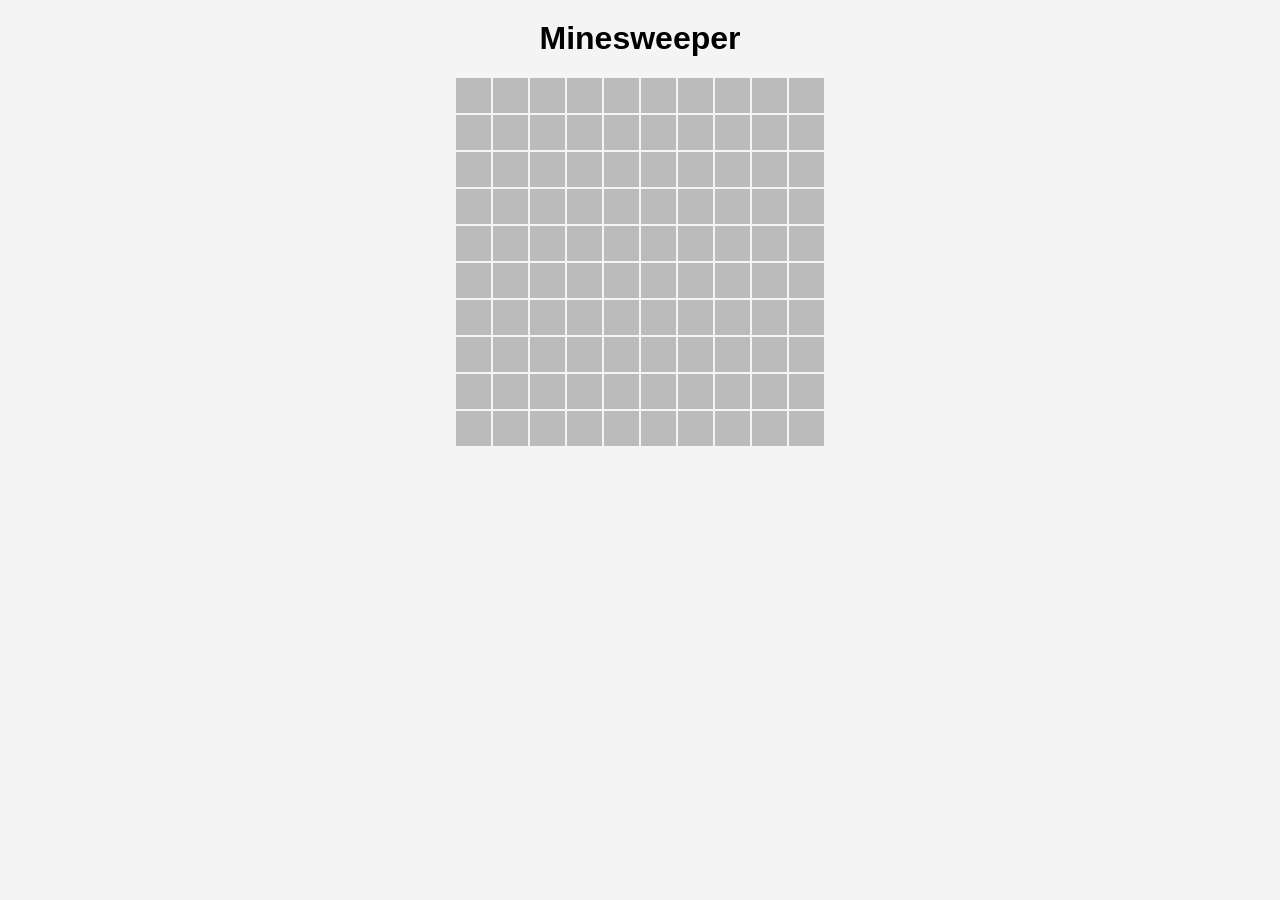
<file: Minesweeper v1.1 (Alpha Version)/index.html>
<!doctype html>
<html>
  <head>
    <meta charset="UTF-8" />
    <title>Minesweeper Alpha</title>
    <link rel="stylesheet" href="style.css" />
  </head>

  <body>
    <h1>Minesweeper</h1>
    <div id="board"></div>
    <div id="status"></div>
    <script src="script.js"></script>
  </body>

</html>
</file>
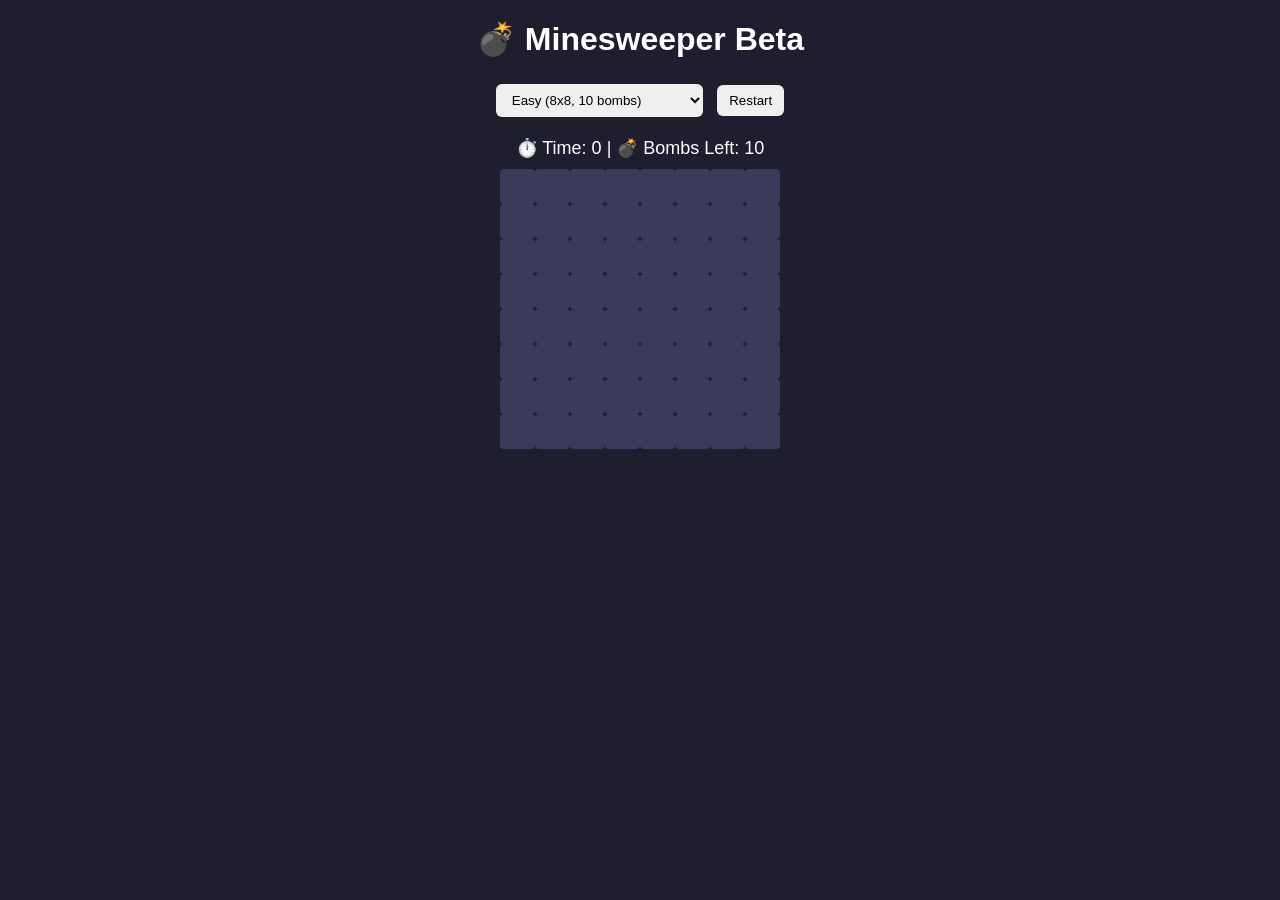
<file: Minesweeper v1.2 (Beta Version)/index.html>
<!DOCTYPE html>
<html>
<head>
<meta charset="UTF-8">
<title>Minesweeper Beta</title>
<link rel="stylesheet" href="style.css">
</head>
<body>

<h1>💣 Minesweeper Beta</h1>

<div class="controls">
  <select id="level">
    <option value="easy">Easy (8x8, 10 bombs)</option>
    <option value="medium">Medium (12x12, 25 bombs)</option>
    <option value="hard">Hard (16x16, 50 bombs)</option>
  </select>
  <button onclick="startGame()">Restart</button>
</div>

<div class="info">
  ⏱️ Time: <span id="timer">0</span> |
  💣 Bombs Left: <span id="bombCount">0</span>
</div>

<div id="board"></div>
<div id="statusMessage" style="margin-top:10px;font-size:20px;font-weight:bold;"></div>

<script src="script.js"></script>

</body>
</html>
</file>
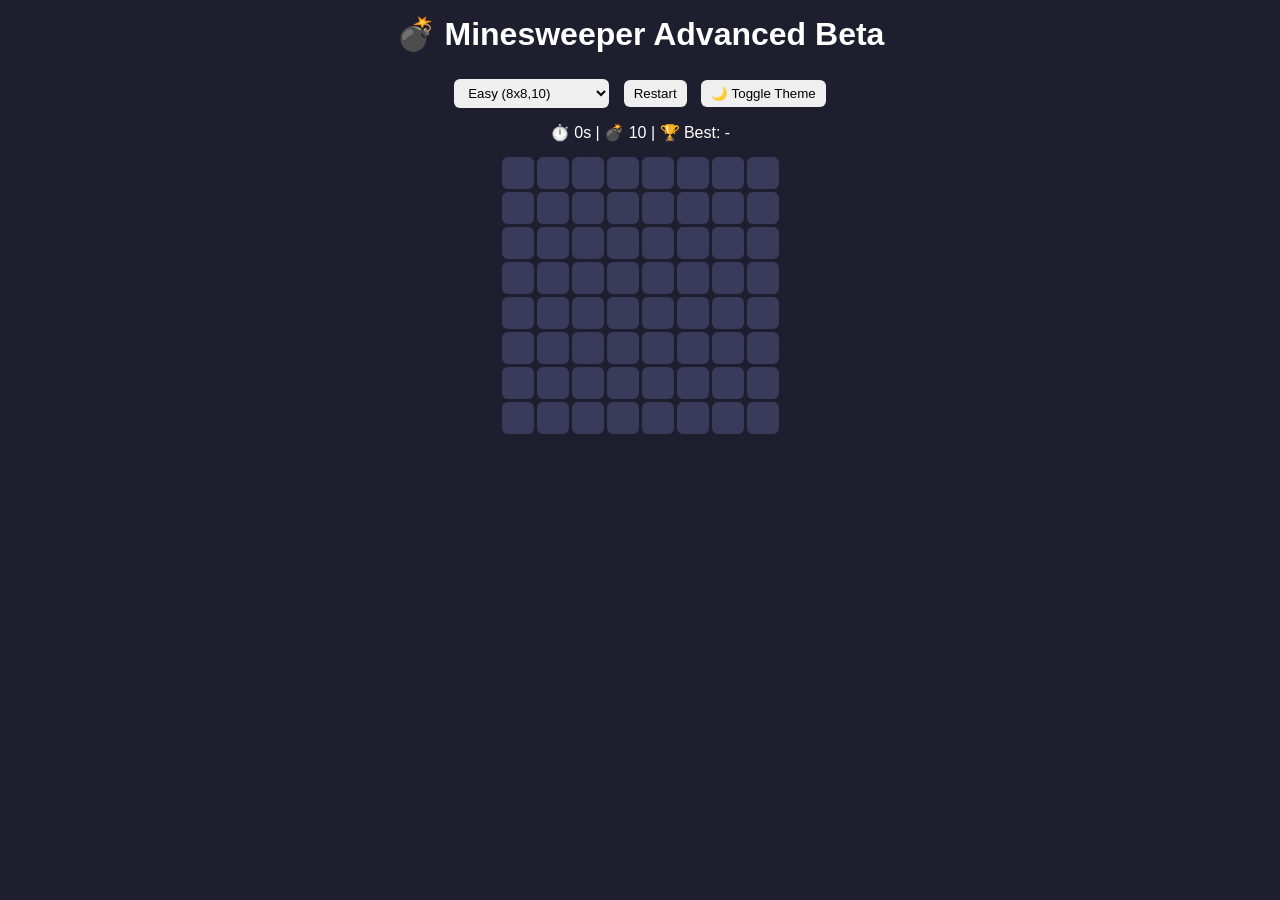
<file: Minesweeper v1.3 (Advance Beta Version)/index.html>
<!doctype html>
<html>
  <head>
    <meta charset="UTF-8" />
    <title>Minesweeper Super Advanced</title>
    <link rel="stylesheet" href="style.css" />
  </head>
  <body>
    <h1>💣 Minesweeper Advanced Beta</h1>

    <div class="controls">
      <select id="level">
        <option value="easy">Easy (8x8,10)</option>
        <option value="medium">Medium (12x12,25)</option>
        <option value="hard">Hard (16x16,50)</option>
      </select>
      <button onclick="startGame()">Restart</button>
      <button onclick="toggleTheme()">🌙 Toggle Theme</button>
    </div>

    <div class="info">
      ⏱️ <span id="timer">0</span>s | 💣 <span id="bombsLeft">0</span> | 🏆
      Best: <span id="bestScore">-</span>
    </div>

    <div id="board"></div>
    <div id="statusMessage" style="margin-top:10px;font-size:22px;font-weight:bold;"></div>

    <script src="script.js"></script>
  </body>
</html>
</file>
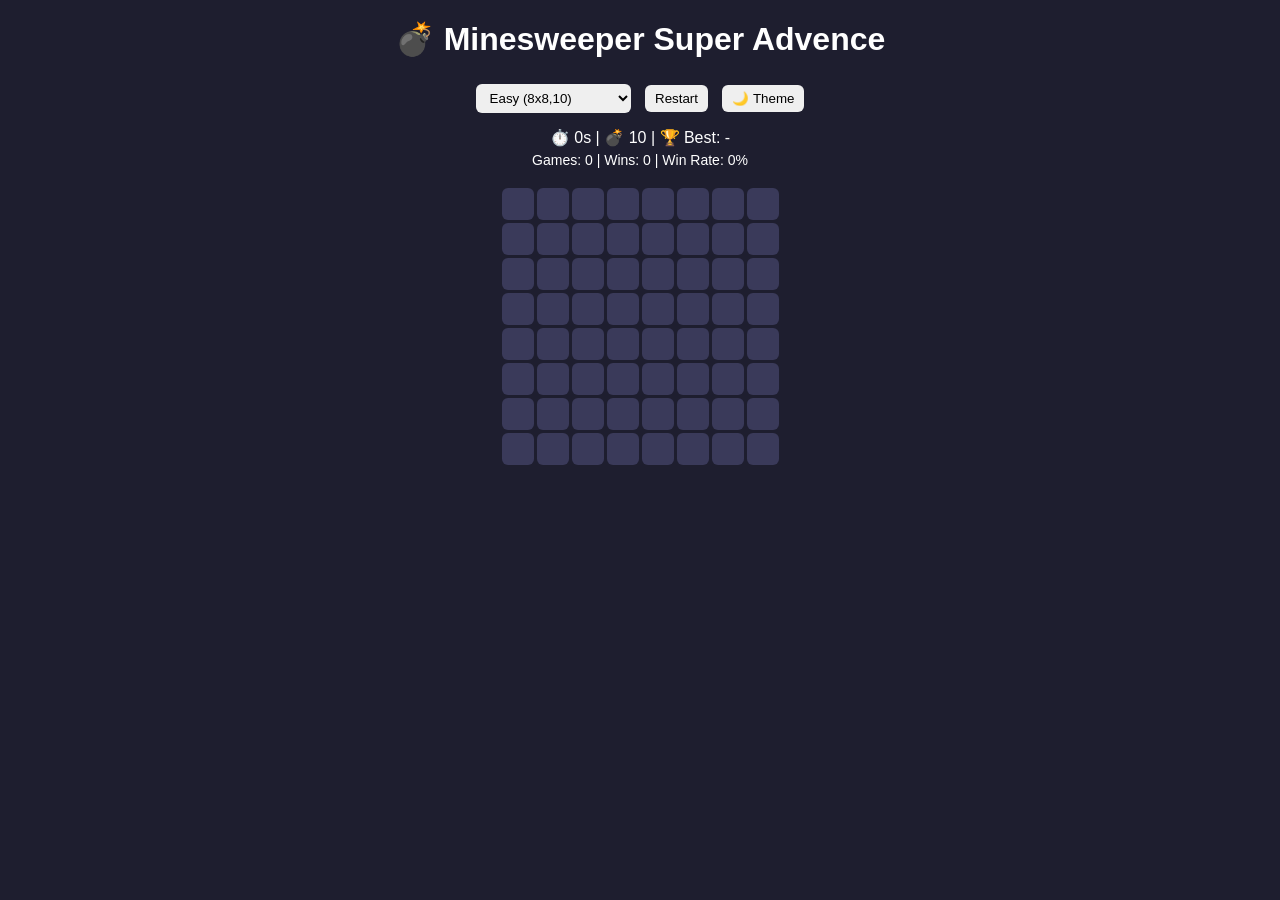
<file: Minesweeper v1.4 (Super Advance Beta Version)/index.html>
<!doctype html>
<html>
<head>
<meta charset="UTF-8">
<title>Minesweeper Super Advence</title>
<link rel="stylesheet" href="style.css">
</head>

<body>

<h1>💣 Minesweeper Super Advence</h1>

<div class="controls">

<select id="level">
<option value="easy">Easy (8x8,10)</option>
<option value="medium">Medium (12x12,25)</option>
<option value="hard">Hard (16x16,50)</option>
</select>

<button onclick="startGame()">Restart</button>
<button onclick="toggleTheme()">🌙 Theme</button>

</div>

<div class="info">
⏱️ <span id="timer">0</span>s |
💣 <span id="bombsLeft">0</span> |
🏆 Best: <span id="bestScore">-</span>
</div>

<div class="stats">
Games: <span id="totalGames">0</span> |
Wins: <span id="totalWins">0</span> |
Win Rate: <span id="winRate">0%</span>
</div>

<div id="board"></div>

<div id="statusMessage"></div>

<script src="script.js"></script>

</body>
</html>
</file>
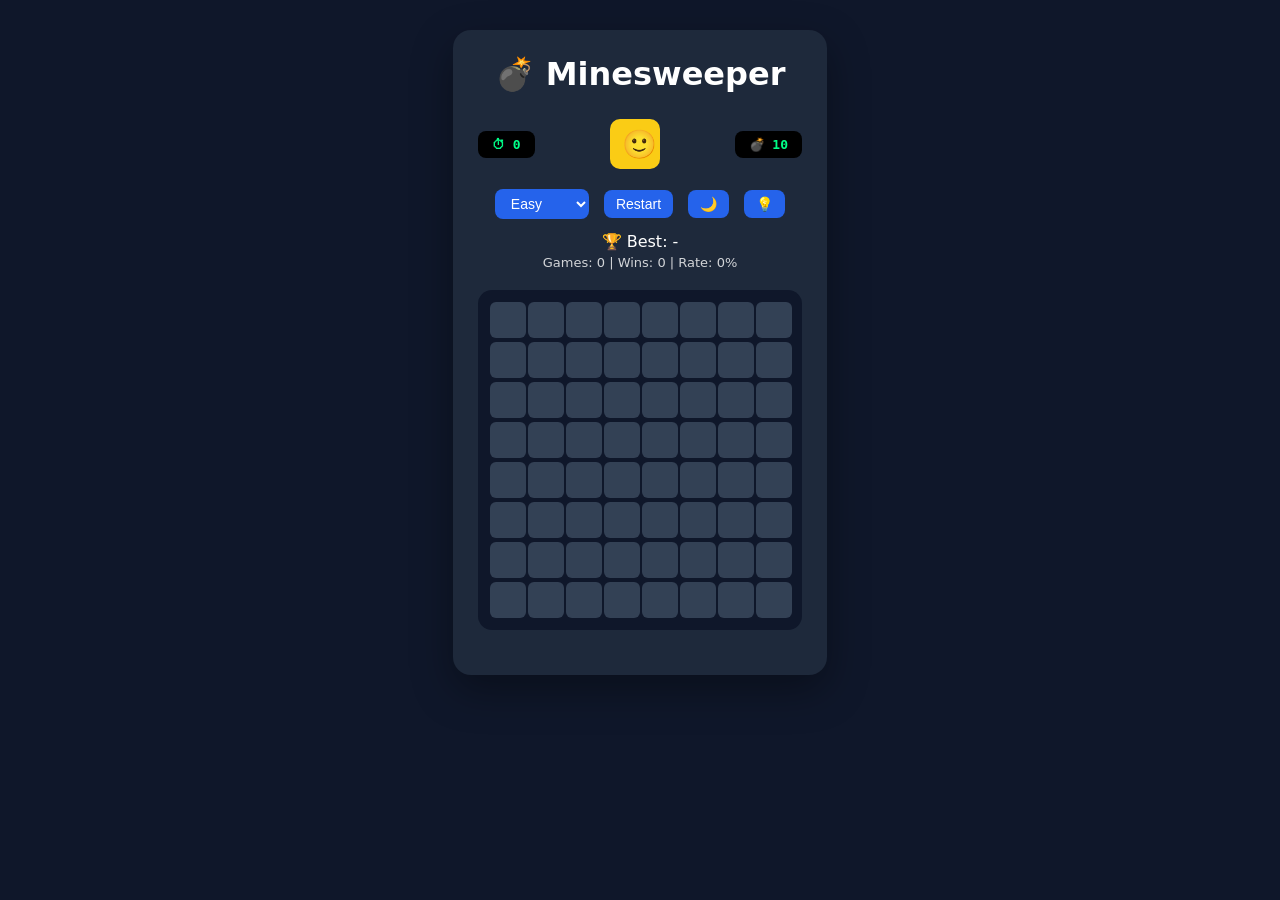
<file: Minesweeper v1.5 (Ultra Beta Version)/index.html>
<!doctype html>
<html>

<head>

<meta charset="UTF-8">
<meta name="viewport" content="width=device-width, initial-scale=1.0">

<title>Minesweeper Super Advance</title>

<link rel="stylesheet" href="style.css">

</head>

<body>

<div class="game">

<h1>💣 Minesweeper</h1>

<div class="topbar">

<div class="counter">
⏱ <span id="timer">0</span>
</div>

<button id="faceButton" onclick="startGame()">🙂</button>

<div class="counter">
💣 <span id="bombsLeft">0</span>
</div>

</div>

<div class="controls">

<select id="level">
<option value="easy">Easy</option>
<option value="medium">Medium</option>
<option value="hard">Hard</option>
</select>

<button onclick="startGame()">Restart</button>
<button onclick="toggleTheme()">🌙</button>
<button onclick="giveHint()">💡</button>

</div>

<div class="info">

🏆 Best: <span id="bestScore">-</span>

</div>

<div class="stats">

Games: <span id="totalGames">0</span> |
Wins: <span id="totalWins">0</span> |
Rate: <span id="winRate">0%</span>

</div>

<div id="board"></div>

<div id="statusMessage"></div>

</div>

<script src="script.js"></script>

</body>
</html>
</file>
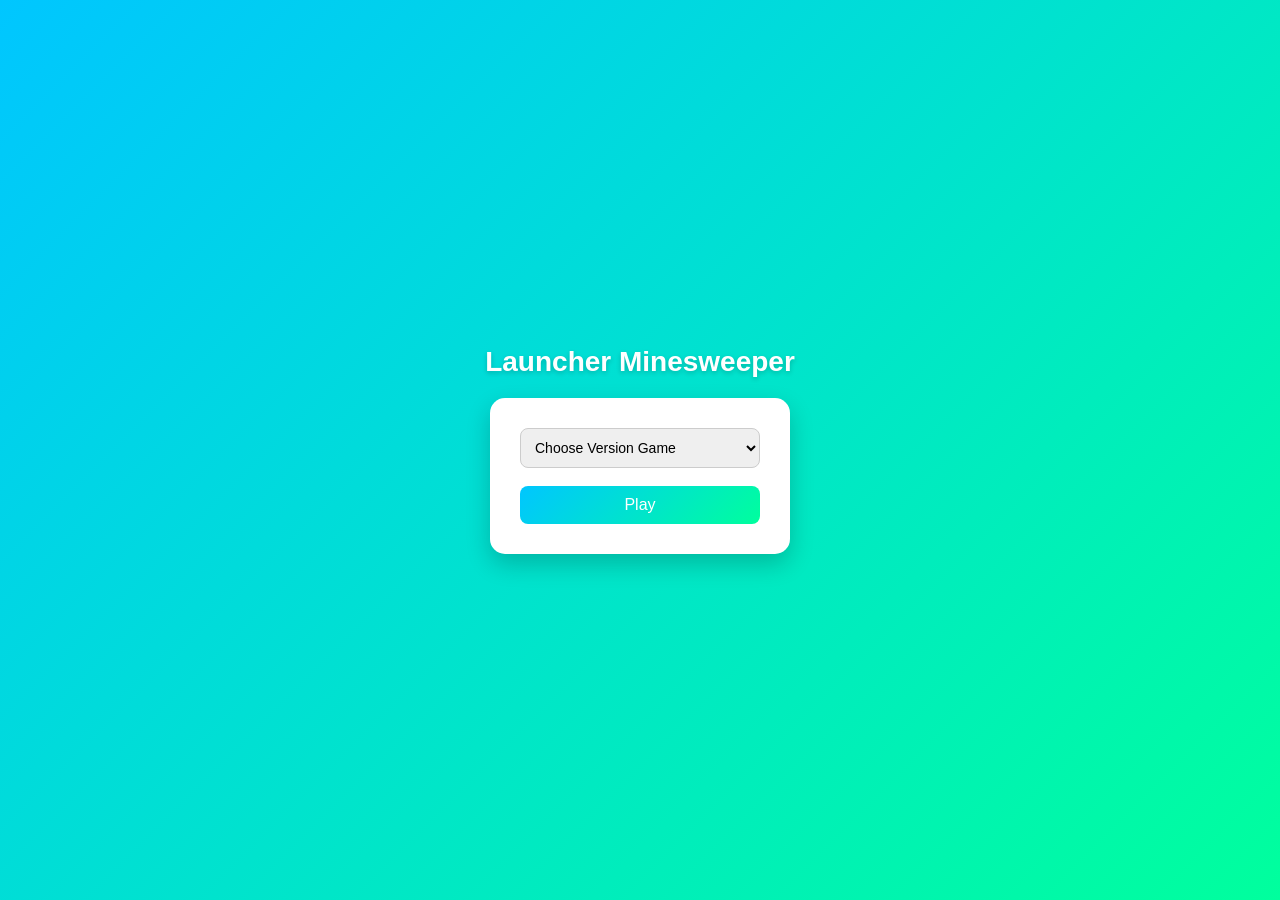
<file: launcher-minesweeper/main.html>
<!DOCTYPE html>
<html>

<head>
    <title>Launcher Minesweeper</title>
    <link rel="stylesheet" href="assets/css/style-main.css">
</head>

<body>

    <h2>Launcher Minesweeper</h2>
    <div class="parent">
        <div class="box">
            <form id="gameForm">
                <select id="versi">
                    <option value="">Choose Version Game</option>
                    <option value="pages/game-v1.1.html">Minesweeper v1.1</option>
                    <option value="pages/game-v1.2.html">Minesweeper v1.2</option>
                    <option value="pages/game-v1.3.html">Minesweeper v1.3</option>
                    <option value="pages/game-v1.4.html">Minesweeper v1.4</option>
                    <option value="pages/game-v1.5.html">Minesweeper v1.5</option>
                </select>

                <br><br>
                <button type="submit">Play</button>
            </form>
        </div>
    </div>

    <script src="assets/script/script-main.js"></script>
</body>

</html>
</file>
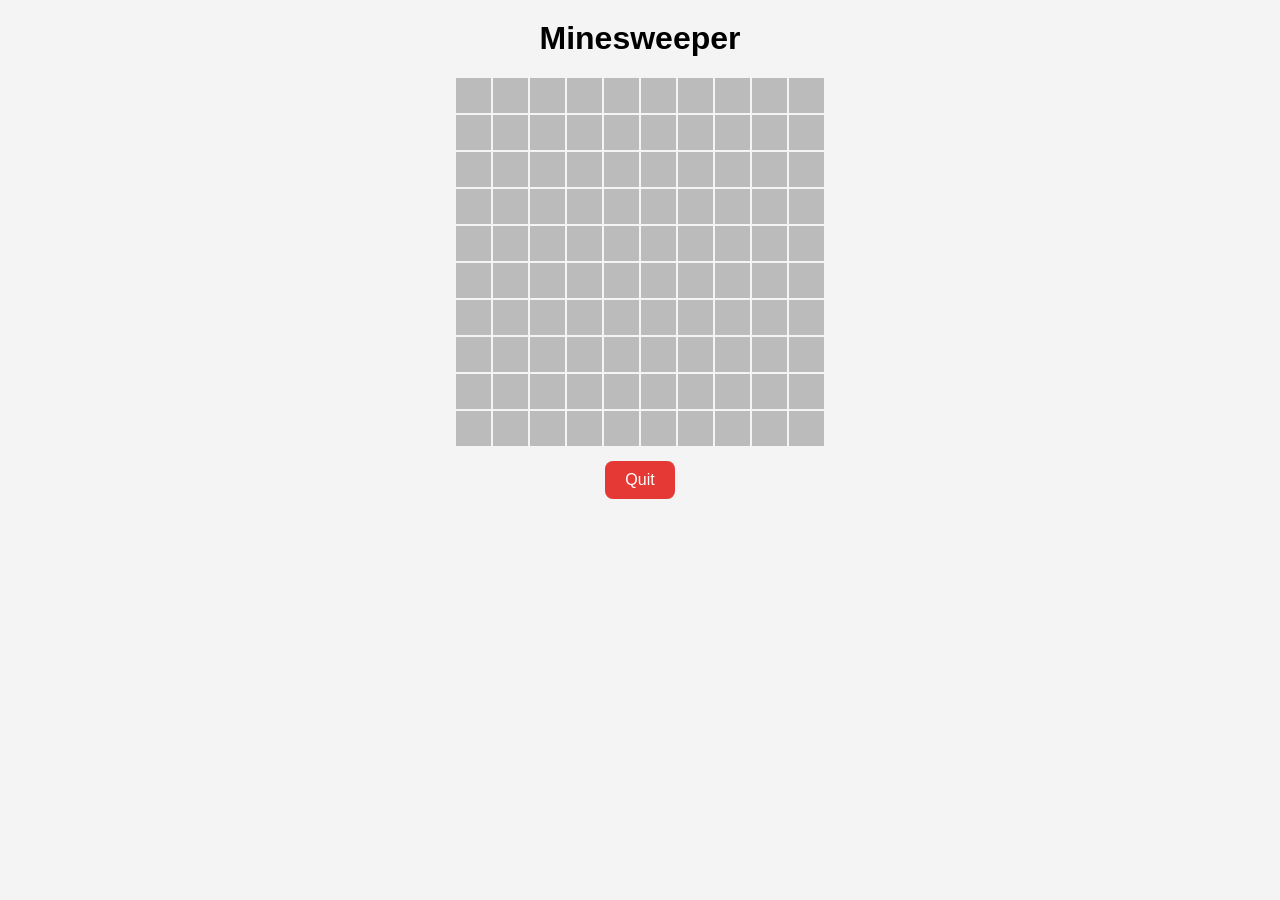
<file: launcher-minesweeper/pages/game-v1.1.html>
<!doctype html>
<html>
  <head>
    <meta charset="UTF-8" />
    <title>Minesweeper Alpha</title>
    <link rel="stylesheet" href="../assets/css/style-v1.1.css" />
  </head>

  <body>
    <h1>Minesweeper</h1>
    <div id="board"></div>
    <div id="status"></div>
    <script src="../assets/script/script-v1.1.js"></script>
  </body>
<button onclick="submitQuit()" class="btn-merah">Quit</button>
</html>
</file>
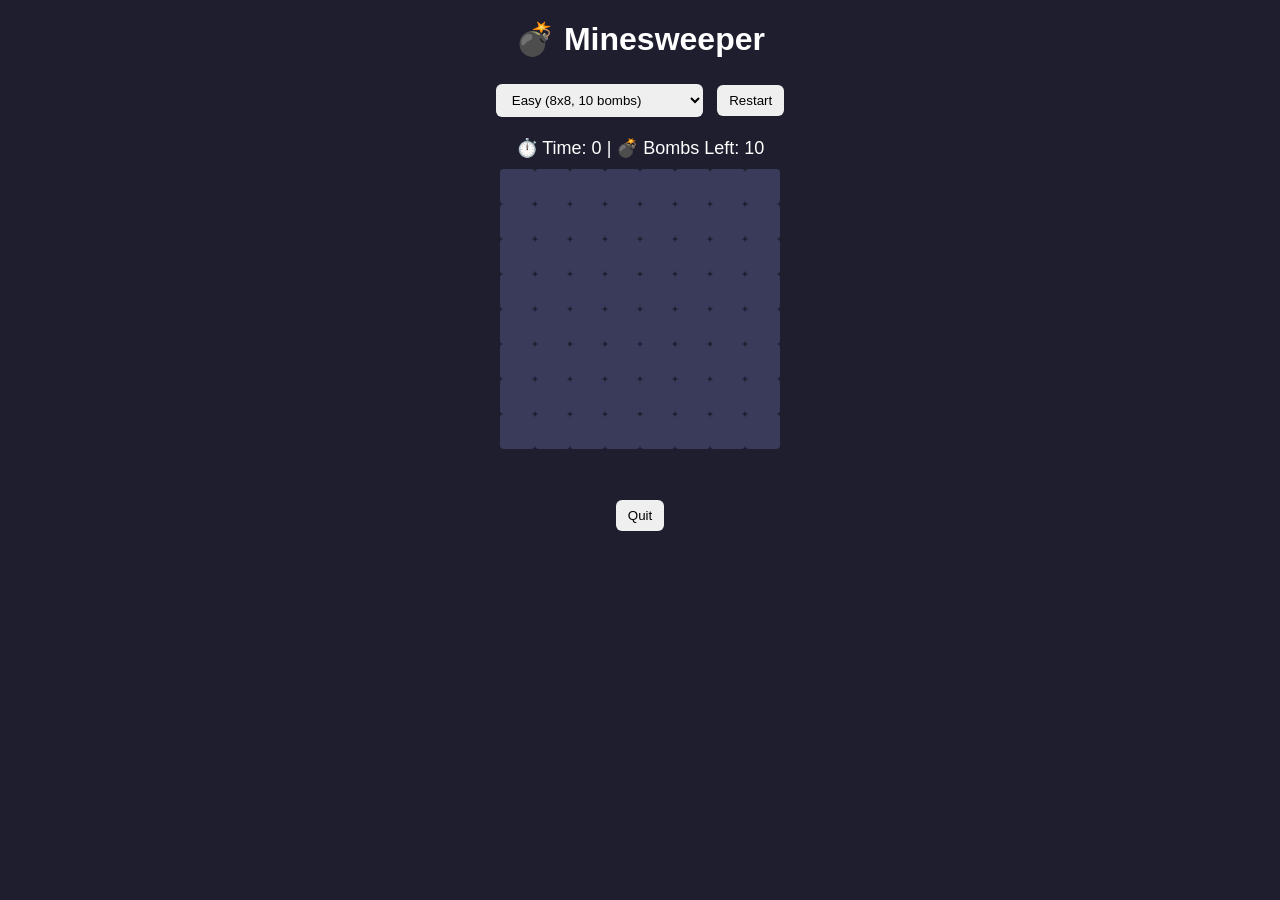
<file: launcher-minesweeper/pages/game-v1.2.html>
<!DOCTYPE html>
<html>
<head>
<meta charset="UTF-8">
<title>Minesweeper Beta</title>
<link rel="stylesheet" href="../assets/css/style-v1.2.css">
</head>
<body>

<h1>💣 Minesweeper</h1>

<div class="controls">
  <select id="level">
    <option value="easy">Easy (8x8, 10 bombs)</option>
    <option value="medium">Medium (12x12, 25 bombs)</option>
    <option value="hard">Hard (16x16, 50 bombs)</option>
  </select>
  <button onclick="startGame()">Restart</button>
</div>

<div class="info">
  ⏱️ Time: <span id="timer">0</span> |
  💣 Bombs Left: <span id="bombCount">0</span>
</div>

<div id="board"></div>
<div id="statusMessage" style="margin-top:10px;font-size:20px;font-weight:bold;"></div>
<br>
<br>
<button onclick="submitQuit()" class="btn-merah">Quit</button>
<script src="../assets/script/script-v1.2.js"></script>

</body>
</html>
</file>
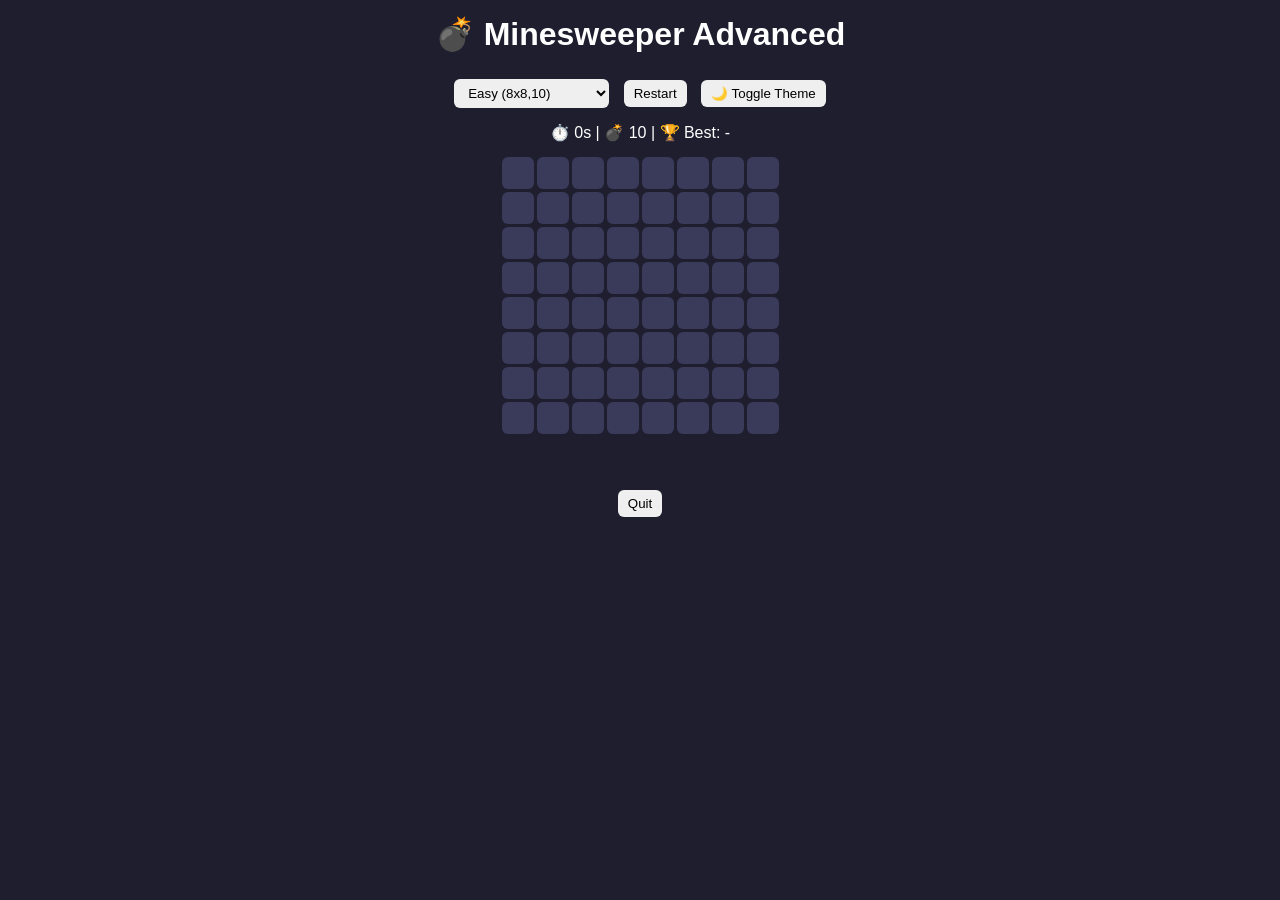
<file: launcher-minesweeper/pages/game-v1.3.html>
<!doctype html>
<html>
  <head>
    <meta charset="UTF-8" />
    <title>Minesweeper Advanced</title>
    <link rel="stylesheet" href="../assets/css/style-v1.3.css" />
  </head>
  <body>
    <h1>💣 Minesweeper Advanced</h1>

    <div class="controls">
      <select id="level">
        <option value="easy">Easy (8x8,10)</option>
        <option value="medium">Medium (12x12,25)</option>
        <option value="hard">Hard (16x16,50)</option>
      </select>
      <button onclick="startGame()">Restart</button>
      <button onclick="toggleTheme()">🌙 Toggle Theme</button>
    </div>

    <div class="info">
      ⏱️ <span id="timer">0</span>s | 💣 <span id="bombsLeft">0</span> | 🏆
      Best: <span id="bestScore">-</span>
    </div>

    <div id="board"></div>
    <div id="statusMessage" style="margin-top:10px;font-size:22px;font-weight:bold;"></div>
    <br><br>
    <button onclick="submitQuit()" class="btn-merah">Quit</button>
    <script src="../assets/script/script-v1.3.js"></script>
  </body>
</html>
</file>
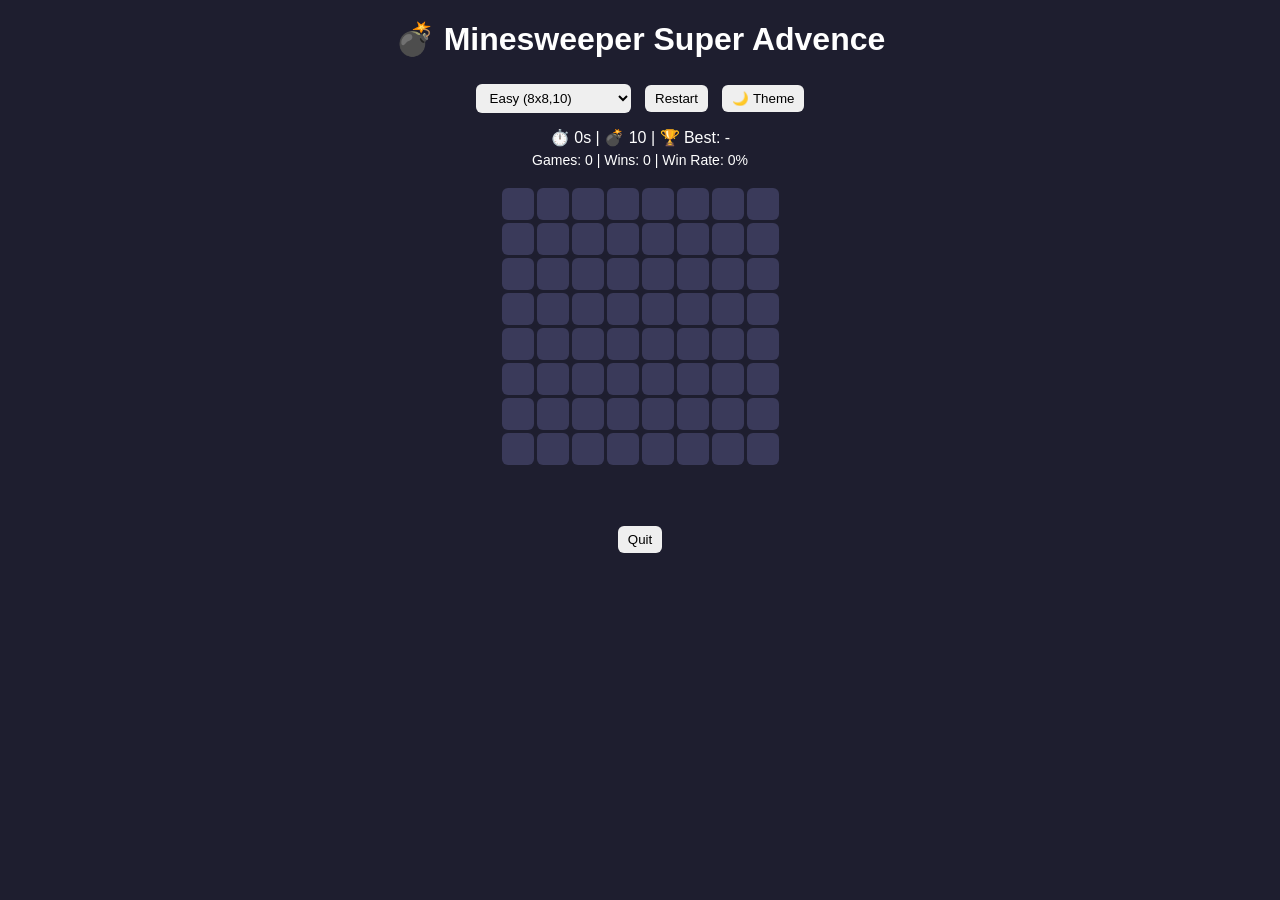
<file: launcher-minesweeper/pages/game-v1.4.html>
<!doctype html>
<html>

<head>
    <meta charset="UTF-8">
    <title>Minesweeper Super Advence</title>
    <link rel="stylesheet" href="../assets/css/style-v1.4.css">
</head>

<body>

    <h1>💣 Minesweeper Super Advence</h1>

    <div class="controls">

        <select id="level">
            <option value="easy">Easy (8x8,10)</option>
            <option value="medium">Medium (12x12,25)</option>
            <option value="hard">Hard (16x16,50)</option>
        </select>

        <button onclick="startGame()">Restart</button>
        <button onclick="toggleTheme()">🌙 Theme</button>

    </div>

    <div class="info">
        ⏱️ <span id="timer">0</span>s |
        💣 <span id="bombsLeft">0</span> |
        🏆 Best: <span id="bestScore">-</span>
    </div>

    <div class="stats">
        Games: <span id="totalGames">0</span> |
        Wins: <span id="totalWins">0</span> |
        Win Rate: <span id="winRate">0%</span>
    </div>

    <div id="board"></div>

    <div id="statusMessage"></div>
    <br>
    <br>
    <button onclick="submitQuit()" class="btn-merah">Quit</button>
    <script src="../assets/script/script-v1.4.js"></script>

</body>

</html>
</file>
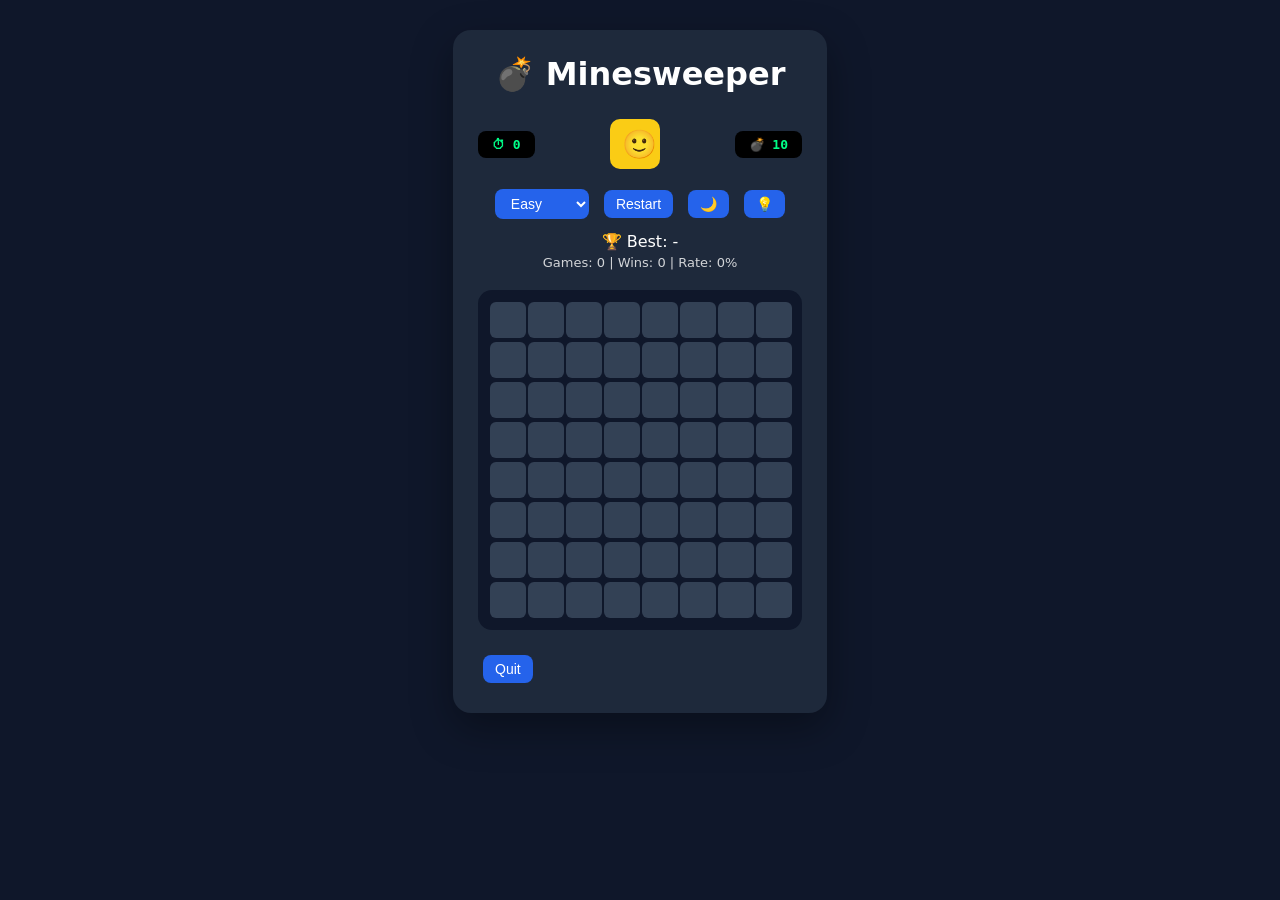
<file: launcher-minesweeper/pages/game-v1.5.html>
<!doctype html>
<html>

<head>

    <meta charset="UTF-8">
    <meta name="viewport" content="width=device-width, initial-scale=1.0">

    <title>Minesweeper Super Advance</title>

    <link rel="stylesheet" href="../assets/css/style-v1.5.css">

</head>

<body>

    <div class="game">

        <h1>💣 Minesweeper</h1>

        <div class="topbar">

            <div class="counter">
                ⏱ <span id="timer">0</span>
            </div>

            <button id="faceButton" onclick="startGame()">🙂</button>

            <div class="counter">
                💣 <span id="bombsLeft">0</span>
            </div>

        </div>

        <div class="controls">

            <select id="level">
                <option value="easy">Easy</option>
                <option value="medium">Medium</option>
                <option value="hard">Hard</option>
            </select>

            <button onclick="startGame()">Restart</button>
            <button onclick="toggleTheme()">🌙</button>
            <button onclick="giveHint()">💡</button>

        </div>

        <div class="info">

            🏆 Best: <span id="bestScore">-</span>

        </div>

        <div class="stats">

            Games: <span id="totalGames">0</span> |
            Wins: <span id="totalWins">0</span> |
            Rate: <span id="winRate">0%</span>

        </div>

        <div id="board"></div>

        <div id="statusMessage"></div>
        <button onclick="submitQuit()" class="btn-merah">Quit</button>
    </div>

    <script src="../assets/script/script-v1.5.js"></script>

</body>

</html>
</file>
<file: Minesweeper v1.1 (Alpha Version)/style.css>
body {
  font-family: Arial;
  text-align: center;
  background: #f4f4f4;
}

h1 {
  margin-top: 20px;
}

#board {
  display: grid;
  grid-template-columns: repeat(10, 35px);
  grid-gap: 2px;
  justify-content: center;
  margin-top: 20px;
}

.cell {
  width: 35px;
  height: 35px;
  background: #bbb;
  display: flex;
  align-items: center;
  justify-content: center;
  cursor: pointer;
  font-weight: bold;
  user-select: none;
}

.opened {
  background: #e0e0e0;
  cursor: default;
}

.mine {
  background: red;
}

.flag {
  background: orange;
}

#status {
  margin-top: 15px;
  font-weight: bold;
}
</file>
<file: Minesweeper v1.2 (Beta Version)/style.css>
body {
  font-family: Arial, sans-serif;
  background: #1e1e2f;
  color: white;
  text-align: center;
}

h1 { margin-top: 20px; }

.controls {
  margin: 15px;
}

button, select {
  padding: 8px 12px;
  margin: 5px;
  border-radius: 6px;
  border: none;
  cursor: pointer;
}

button:hover { opacity: 0.8; }

#board {
  display: grid;
  justify-content: center;
  margin-top: 10px;
}

.cell {
  width: 35px;
  height: 35px;
  background: #3a3a5a;
  display: flex;
  align-items: center;
  justify-content: center;
  cursor: pointer;
  font-weight: bold;
  border-radius: 4px;
  user-select: none;
}

.cell:hover {
  background: #50507a;
}

.opened {
  background: #dcdcdc;
  color: black;
  cursor: default;
}

.mine {
  background: crimson;
  color: white;
}

.flag {
  background: orange;
}

.info {
  margin-top: 10px;
  font-size: 18px;
}
</file>
<file: Minesweeper v1.3 (Advance Beta Version)/style.css>
:root {
  --bg: #1e1e2f;
  --cell: #3a3a5a;
  --opened: #e0e0e0;
  --text: white;
}

body.light {
  --bg: #f4f4f4;
  --cell: #c7c7c7;
  --opened: #ffffff;
  --text: black;
}

body {
  margin:0;
  font-family: Arial, sans-serif;
  background: var(--bg);
  color: var(--text);
  text-align: center;
}

h1 { margin-top: 15px; }

.controls {
  margin: 10px;
}

button, select {
  padding: 6px 10px;
  margin: 5px;
  border-radius: 6px;
  border: none;
  cursor: pointer;
}

#board {
  display: grid;
  justify-content: center;
  margin: 15px auto;
  gap: 3px;
}

.cell {
  width: 32px;
  height: 32px;
  background: var(--cell);
  display: flex;
  align-items: center;
  justify-content: center;
  font-weight: bold;
  border-radius: 6px;
  cursor: pointer;
  transition: 0.2s;
}

.cell:hover { transform: scale(1.05); }

.opened {
  background: var(--opened);
  color: black;
  cursor: default;
}

.mine { background: crimson; color:white; }
.flag { background: orange; }

.info { margin-top: 8px; }

@media(max-width:600px){
  .cell { width:26px; height:26px; font-size:12px; }
}
</file>
<file: Minesweeper v1.4 (Super Advance Beta Version)/style.css>
:root {
  --bg: #1e1e2f;
  --cell: #3a3a5a;
  --opened: #e0e0e0;
  --text: white;
}

body.light {
  --bg: #f4f4f4;
  --cell: #c7c7c7;
  --opened: #ffffff;
  --text: black;
}

body{
margin:0;
font-family:Arial;
background:var(--bg);
color:var(--text);
text-align:center;
}

h1{margin-top:20px;}

.controls{
margin:10px;
}

button,select{
padding:6px 10px;
margin:5px;
border-radius:6px;
border:none;
cursor:pointer;
}

#board{
display:grid;
justify-content:center;
margin:20px auto;
gap:3px;
}

.cell{
width:32px;
height:32px;
background:var(--cell);
display:flex;
align-items:center;
justify-content:center;
font-weight:bold;
border-radius:6px;
cursor:pointer;
transition:0.2s;
}

.cell:hover{
transform:scale(1.05);
}

.opened{
background:var(--opened);
color:black;
animation:openCell .15s ease;
}

.mine{
background:crimson;
color:white;
}

.flag{
background:orange;
}

.info{
margin-top:10px;
}

.stats{
margin-top:5px;
font-size:14px;
}

#statusMessage{
margin-top:10px;
font-size:22px;
font-weight:bold;
}

/* number colors */

.cell[data-num="1"]{color:#1976d2;}
.cell[data-num="2"]{color:#388e3c;}
.cell[data-num="3"]{color:#d32f2f;}
.cell[data-num="4"]{color:#7b1fa2;}
.cell[data-num="5"]{color:#ff8f00;}
.cell[data-num="6"]{color:#00838f;}
.cell[data-num="7"]{color:#5d4037;}
.cell[data-num="8"]{color:#455a64;}

@keyframes openCell{
from{transform:scale(.8);}
to{transform:scale(1);}
}

@media(max-width:600px){
.cell{
width:26px;
height:26px;
font-size:12px;
}
}
</file>
<file: Minesweeper v1.5 (Ultra Beta Version)/style.css>
:root{

--bg:#0f172a;
--panel:#1e293b;

--cell:#334155;
--opened:#e5e7eb;

--text:white;

--accent:#22c55e;

}

body.light{

--bg:#f1f5f9;
--panel:#ffffff;

--cell:#cbd5f5;
--opened:#ffffff;

--text:#111;

}

body{

margin:0;

font-family:system-ui,Segoe UI,Arial;

background:var(--bg);

color:var(--text);

display:flex;
justify-content:center;

}

.game{

margin-top:30px;

background:var(--panel);

padding:25px;

border-radius:18px;

box-shadow:0 15px 40px rgba(0,0,0,.35);

}

h1{

text-align:center;

margin-top:0;

font-weight:600;

}

.topbar{

display:flex;

justify-content:space-between;

align-items:center;

margin-bottom:10px;

}

.counter{

background:black;

color:#00ff88;

padding:6px 14px;

border-radius:8px;

font-weight:bold;

font-family:monospace;

}

#faceButton{

font-size:28px;

width:50px;
height:50px;

border-radius:10px;

border:none;

cursor:pointer;

background:#facc15;

transition:.2s;

}

#faceButton:hover{

transform:scale(1.1);

}

.controls{

text-align:center;

margin-top:10px;

}

button,select{

padding:6px 12px;

margin:5px;

border-radius:8px;

border:none;

cursor:pointer;

background:#2563eb;

color:white;

font-size:14px;

transition:.2s;

}

button:hover{

transform:translateY(-2px);

box-shadow:0 5px 15px rgba(0,0,0,.3);

}

.info{

text-align:center;

margin-top:8px;

}

.stats{

text-align:center;

font-size:13px;

opacity:.8;

margin-top:4px;

}

#board{

display:grid;

gap:4px;

margin:20px auto;

justify-content:center;

padding:12px;

background:#0f172a;

border-radius:14px;

}

.cell{

width:36px;
height:36px;

background:var(--cell);

border-radius:6px;

display:flex;
align-items:center;
justify-content:center;

font-weight:bold;

cursor:pointer;

transition:.15s;

}

.cell:hover{

transform:scale(1.08);

}

.opened{

background:var(--opened);

color:black;

animation:openCell .15s ease;

}

.mine{

background:#ef4444;

color:white;

animation:explode .3s ease;

}

.flag{

background:#f59e0b;

}

#statusMessage{

text-align:center;

font-size:20px;

margin-top:10px;

font-weight:bold;

}

.cell[data-num="1"]{color:#3b82f6;}
.cell[data-num="2"]{color:#16a34a;}
.cell[data-num="3"]{color:#ef4444;}
.cell[data-num="4"]{color:#7c3aed;}
.cell[data-num="5"]{color:#ea580c;}
.cell[data-num="6"]{color:#06b6d4;}
.cell[data-num="7"]{color:#111;}
.cell[data-num="8"]{color:#475569;}

@keyframes openCell{

from{transform:scale(.7);opacity:.3;}
to{transform:scale(1);opacity:1;}

}

@keyframes explode{

0%{transform:scale(.5)}
50%{transform:scale(1.3)}
100%{transform:scale(1)}

}

@media(max-width:600px){

.cell{

width:28px;
height:28px;

font-size:12px;

}

}
</file>
<file: launcher-minesweeper/assets/css/style-main.css>
/* .parent {
  display: flex;
  justify-content: center; 
}

.box {
    margin-top: 190px;
    padding: 15px;
    box-shadow: 0px 4px 10px rgba(0,0,0,0.2);
    
}

.box button {
    border: none;
    background-color: green;
    padding-top: 8px;
    color: white;
    padding-bottom: 8px;
    padding-left: 40px;
    padding-right: 40px;
}

.box section {
    cursor: pointer;
    border: none;
} */

/* Reset */
* {
  margin: 0;
  padding: 0;
  box-sizing: border-box;
  font-family: 'Segoe UI', sans-serif;
}

/* Background gradasi */
body {
  height: 100vh;
  background: linear-gradient(135deg, #00c6ff, #00ff9d);
  display: flex;
  flex-direction: column;
  align-items: center;
  justify-content: center;
}

/* Judul */
h2 {
  color: white;
  margin-bottom: 20px;
  font-size: 28px;
  text-shadow: 0 2px 5px rgba(0,0,0,0.2);
}

/* Card box */
.box {
  background: white;
  padding: 30px;
  border-radius: 15px;
  width: 300px;
  text-align: center;

  /* shadow keren */
  box-shadow: 0 10px 25px rgba(0,0,0,0.2);

  transition: transform 0.3s ease;
}

/* efek hover */
.box:hover {
  transform: translateY(-5px);
}

/* Select */
select {
  width: 100%;
  padding: 10px;
  border-radius: 8px;
  border: 1px solid #ccc;
  outline: none;
  font-size: 14px;
  transition: 0.3s;
}

select:focus {
  border-color: #00c6ff;
}

/* Button */
button {
  width: 100%;
  padding: 10px;
  border: none;
  border-radius: 8px;
  background: linear-gradient(135deg, #00c6ff, #00ff9d);
  color: white;
  font-size: 16px;
  cursor: pointer;
  transition: 0.3s;
}

/* Hover button */
button:hover {
  opacity: 0.85;
  transform: scale(1.05);
}
</file>
<file: launcher-minesweeper/assets/css/style-v1.1.css>
body {
    font-family: Arial;
    text-align: center;
    background: #f4f4f4;
}

h1 {
    margin-top: 20px;
}

#board {
    display: grid;
    grid-template-columns: repeat(10, 35px);
    grid-gap: 2px;
    justify-content: center;
    margin-top: 20px;
}

.cell {
    width: 35px;
    height: 35px;
    background: #bbb;
    display: flex;
    align-items: center;
    justify-content: center;
    cursor: pointer;
    font-weight: bold;
    user-select: none;
}

.opened {
    background: #e0e0e0;
    cursor: default;
}

.mine {
    background: red;
}

.flag {
    background: orange;
}

#status {
    margin-top: 15px;
    font-weight: bold;
}

.btn-merah {
  background-color: #e53935;
  color: white;
  border: none;
  padding: 10px 20px;
  border-radius: 8px;
  font-size: 16px;
  cursor: pointer;

  transition: all 0.3s ease;
}

/* Hover effect */
.btn-merah:hover {
  background-color: #c62828;
  transform: scale(1.05);
  box-shadow: 0 5px 15px rgba(0,0,0,0.3);
}
</file>
<file: launcher-minesweeper/assets/css/style-v1.2.css>
body {
    font-family: Arial, sans-serif;
    background: #1e1e2f;
    color: white;
    text-align: center;
}

h1 {
    margin-top: 20px;
}

.controls {
    margin: 15px;
}

button,
select {
    padding: 8px 12px;
    margin: 5px;
    border-radius: 6px;
    border: none;
    cursor: pointer;
}

button:hover {
    opacity: 0.8;
}

#board {
    display: grid;
    justify-content: center;
    margin-top: 10px;
}

.cell {
    width: 35px;
    height: 35px;
    background: #3a3a5a;
    display: flex;
    align-items: center;
    justify-content: center;
    cursor: pointer;
    font-weight: bold;
    border-radius: 4px;
    user-select: none;
}

.cell:hover {
    background: #50507a;
}

.opened {
    background: #dcdcdc;
    color: black;
    cursor: default;
}

.mine {
    background: crimson;
    color: white;
}

.flag {
    background: orange;
}

.info {
    margin-top: 10px;
    font-size: 18px;
}
</file>
<file: launcher-minesweeper/assets/css/style-v1.3.css>
:root {
    --bg: #1e1e2f;
    --cell: #3a3a5a;
    --opened: #e0e0e0;
    --text: white;
}

body.light {
    --bg: #f4f4f4;
    --cell: #c7c7c7;
    --opened: #ffffff;
    --text: black;
}

body {
    margin: 0;
    font-family: Arial, sans-serif;
    background: var(--bg);
    color: var(--text);
    text-align: center;
}

h1 {
    margin-top: 15px;
}

.controls {
    margin: 10px;
}

button,
select {
    padding: 6px 10px;
    margin: 5px;
    border-radius: 6px;
    border: none;
    cursor: pointer;
}

#board {
    display: grid;
    justify-content: center;
    margin: 15px auto;
    gap: 3px;
}

.cell {
    width: 32px;
    height: 32px;
    background: var(--cell);
    display: flex;
    align-items: center;
    justify-content: center;
    font-weight: bold;
    border-radius: 6px;
    cursor: pointer;
    transition: 0.2s;
}

.cell:hover {
    transform: scale(1.05);
}

.opened {
    background: var(--opened);
    color: black;
    cursor: default;
}

.mine {
    background: crimson;
    color: white;
}

.flag {
    background: orange;
}

.info {
    margin-top: 8px;
}

@media(max-width:600px) {
    .cell {
        width: 26px;
        height: 26px;
        font-size: 12px;
    }
}
</file>
<file: launcher-minesweeper/assets/css/style-v1.4.css>
:root {
    --bg: #1e1e2f;
    --cell: #3a3a5a;
    --opened: #e0e0e0;
    --text: white;
}

body.light {
    --bg: #f4f4f4;
    --cell: #c7c7c7;
    --opened: #ffffff;
    --text: black;
}

body {
    margin: 0;
    font-family: Arial;
    background: var(--bg);
    color: var(--text);
    text-align: center;
}

h1 {
    margin-top: 20px;
}

.controls {
    margin: 10px;
}

button,
select {
    padding: 6px 10px;
    margin: 5px;
    border-radius: 6px;
    border: none;
    cursor: pointer;
}

#board {
    display: grid;
    justify-content: center;
    margin: 20px auto;
    gap: 3px;
}

.cell {
    width: 32px;
    height: 32px;
    background: var(--cell);
    display: flex;
    align-items: center;
    justify-content: center;
    font-weight: bold;
    border-radius: 6px;
    cursor: pointer;
    transition: 0.2s;
}

.cell:hover {
    transform: scale(1.05);
}

.opened {
    background: var(--opened);
    color: black;
    animation: openCell .15s ease;
}

.mine {
    background: crimson;
    color: white;
}

.flag {
    background: orange;
}

.info {
    margin-top: 10px;
}

.stats {
    margin-top: 5px;
    font-size: 14px;
}

#statusMessage {
    margin-top: 10px;
    font-size: 22px;
    font-weight: bold;
}

/* number colors */

.cell[data-num="1"] {
    color: #1976d2;
}

.cell[data-num="2"] {
    color: #388e3c;
}

.cell[data-num="3"] {
    color: #d32f2f;
}

.cell[data-num="4"] {
    color: #7b1fa2;
}

.cell[data-num="5"] {
    color: #ff8f00;
}

.cell[data-num="6"] {
    color: #00838f;
}

.cell[data-num="7"] {
    color: #5d4037;
}

.cell[data-num="8"] {
    color: #455a64;
}

@keyframes openCell {
    from {
        transform: scale(.8);
    }

    to {
        transform: scale(1);
    }
}

@media(max-width:600px) {
    .cell {
        width: 26px;
        height: 26px;
        font-size: 12px;
    }
}
</file>
<file: launcher-minesweeper/assets/css/style-v1.5.css>
:root {

    --bg: #0f172a;
    --panel: #1e293b;

    --cell: #334155;
    --opened: #e5e7eb;

    --text: white;

    --accent: #22c55e;

}

body.light {

    --bg: #f1f5f9;
    --panel: #ffffff;

    --cell: #cbd5f5;
    --opened: #ffffff;

    --text: #111;

}

body {

    margin: 0;

    font-family: system-ui, Segoe UI, Arial;

    background: var(--bg);

    color: var(--text);

    display: flex;
    justify-content: center;

}

.game {

    margin-top: 30px;

    background: var(--panel);

    padding: 25px;

    border-radius: 18px;

    box-shadow: 0 15px 40px rgba(0, 0, 0, .35);

}

h1 {

    text-align: center;

    margin-top: 0;

    font-weight: 600;

}

.topbar {

    display: flex;

    justify-content: space-between;

    align-items: center;

    margin-bottom: 10px;

}

.counter {

    background: black;

    color: #00ff88;

    padding: 6px 14px;

    border-radius: 8px;

    font-weight: bold;

    font-family: monospace;

}

#faceButton {

    font-size: 28px;

    width: 50px;
    height: 50px;

    border-radius: 10px;

    border: none;

    cursor: pointer;

    background: #facc15;

    transition: .2s;

}

#faceButton:hover {

    transform: scale(1.1);

}

.controls {

    text-align: center;

    margin-top: 10px;

}

button,
select {

    padding: 6px 12px;

    margin: 5px;

    border-radius: 8px;

    border: none;

    cursor: pointer;

    background: #2563eb;

    color: white;

    font-size: 14px;

    transition: .2s;

}

button:hover {

    transform: translateY(-2px);

    box-shadow: 0 5px 15px rgba(0, 0, 0, .3);

}

.info {

    text-align: center;

    margin-top: 8px;

}

.stats {

    text-align: center;

    font-size: 13px;

    opacity: .8;

    margin-top: 4px;

}

#board {

    display: grid;

    gap: 4px;

    margin: 20px auto;

    justify-content: center;

    padding: 12px;

    background: #0f172a;

    border-radius: 14px;

}

.cell {

    width: 36px;
    height: 36px;

    background: var(--cell);

    border-radius: 6px;

    display: flex;
    align-items: center;
    justify-content: center;

    font-weight: bold;

    cursor: pointer;

    transition: .15s;

}

.cell:hover {

    transform: scale(1.08);

}

.opened {

    background: var(--opened);

    color: black;

    animation: openCell .15s ease;

}

.mine {

    background: #ef4444;

    color: white;

    animation: explode .3s ease;

}

.flag {

    background: #f59e0b;

}

#statusMessage {

    text-align: center;

    font-size: 20px;

    margin-top: 10px;

    font-weight: bold;

}

.cell[data-num="1"] {
    color: #3b82f6;
}

.cell[data-num="2"] {
    color: #16a34a;
}

.cell[data-num="3"] {
    color: #ef4444;
}

.cell[data-num="4"] {
    color: #7c3aed;
}

.cell[data-num="5"] {
    color: #ea580c;
}

.cell[data-num="6"] {
    color: #06b6d4;
}

.cell[data-num="7"] {
    color: #111;
}

.cell[data-num="8"] {
    color: #475569;
}

@keyframes openCell {

    from {
        transform: scale(.7);
        opacity: .3;
    }

    to {
        transform: scale(1);
        opacity: 1;
    }

}

@keyframes explode {

    0% {
        transform: scale(.5)
    }

    50% {
        transform: scale(1.3)
    }

    100% {
        transform: scale(1)
    }

}

@media(max-width:600px) {

    .cell {

        width: 28px;
        height: 28px;

        font-size: 12px;

    }

}
</file>
